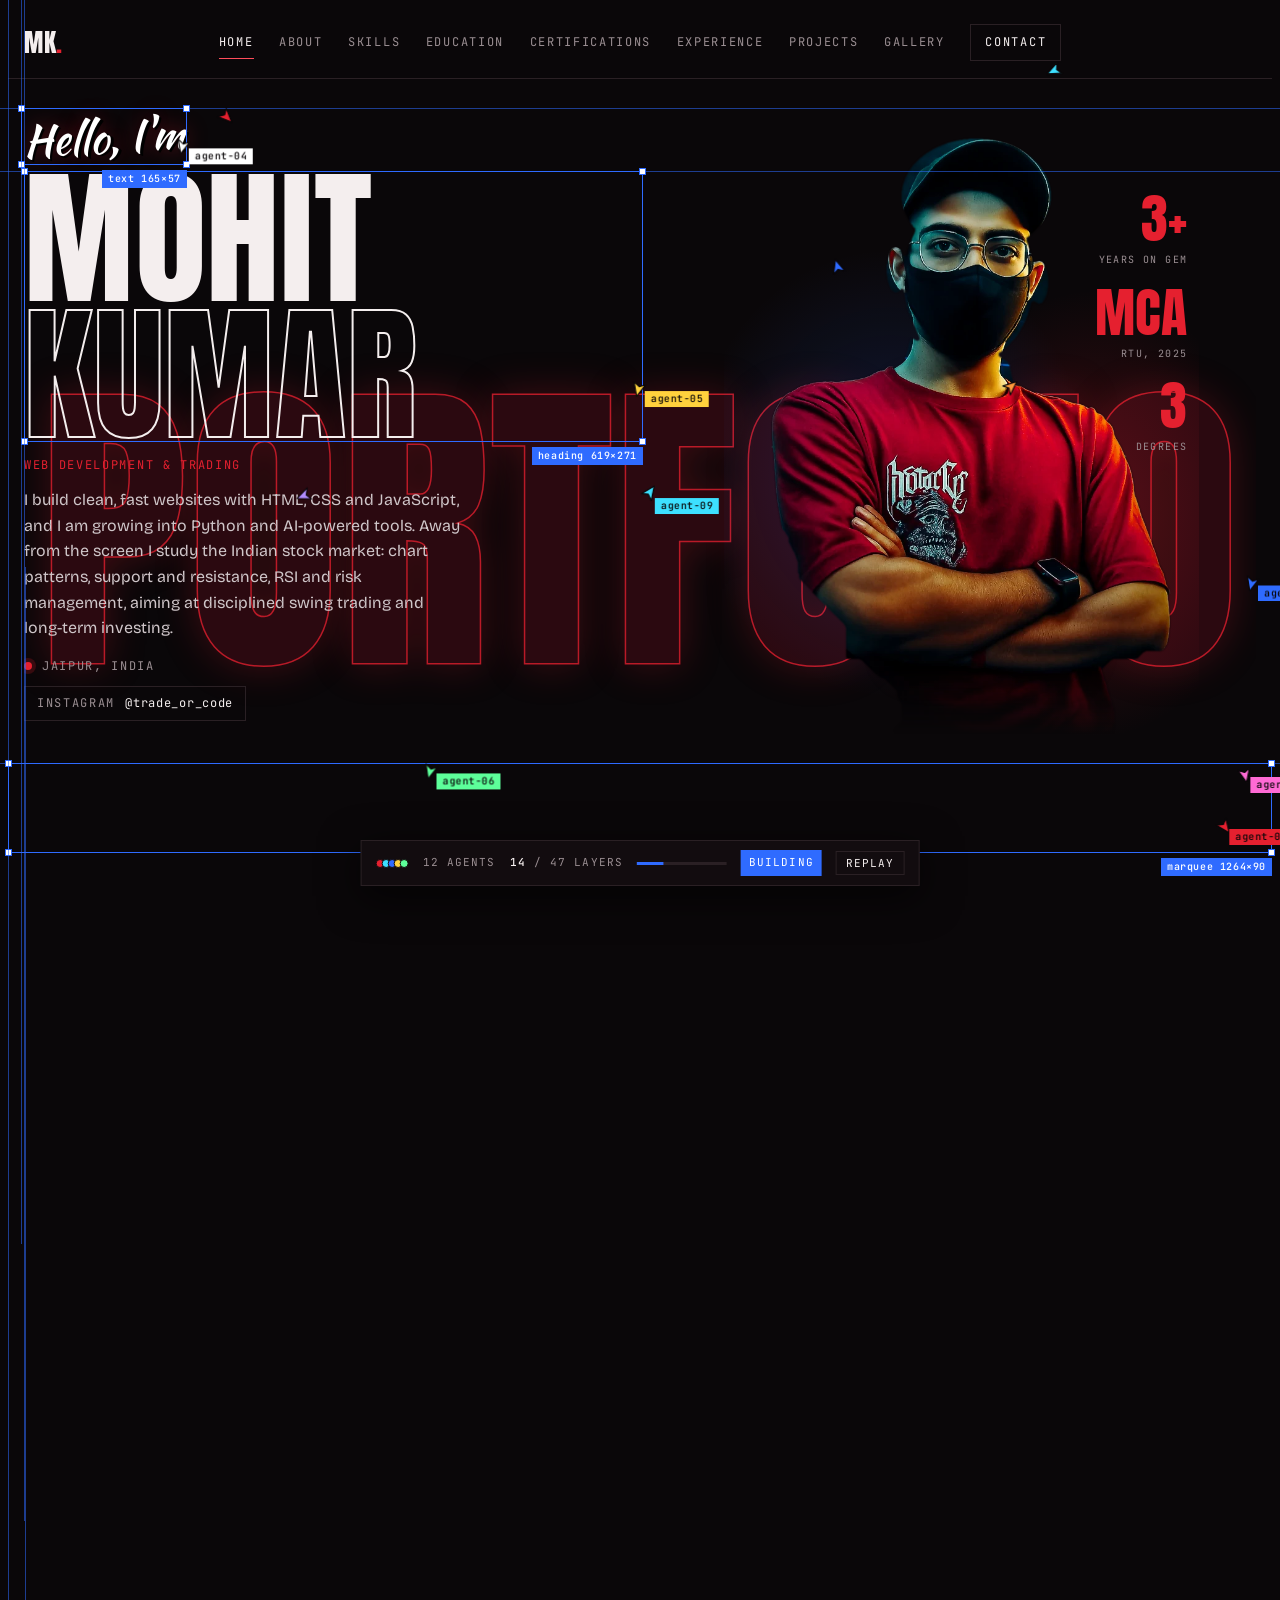
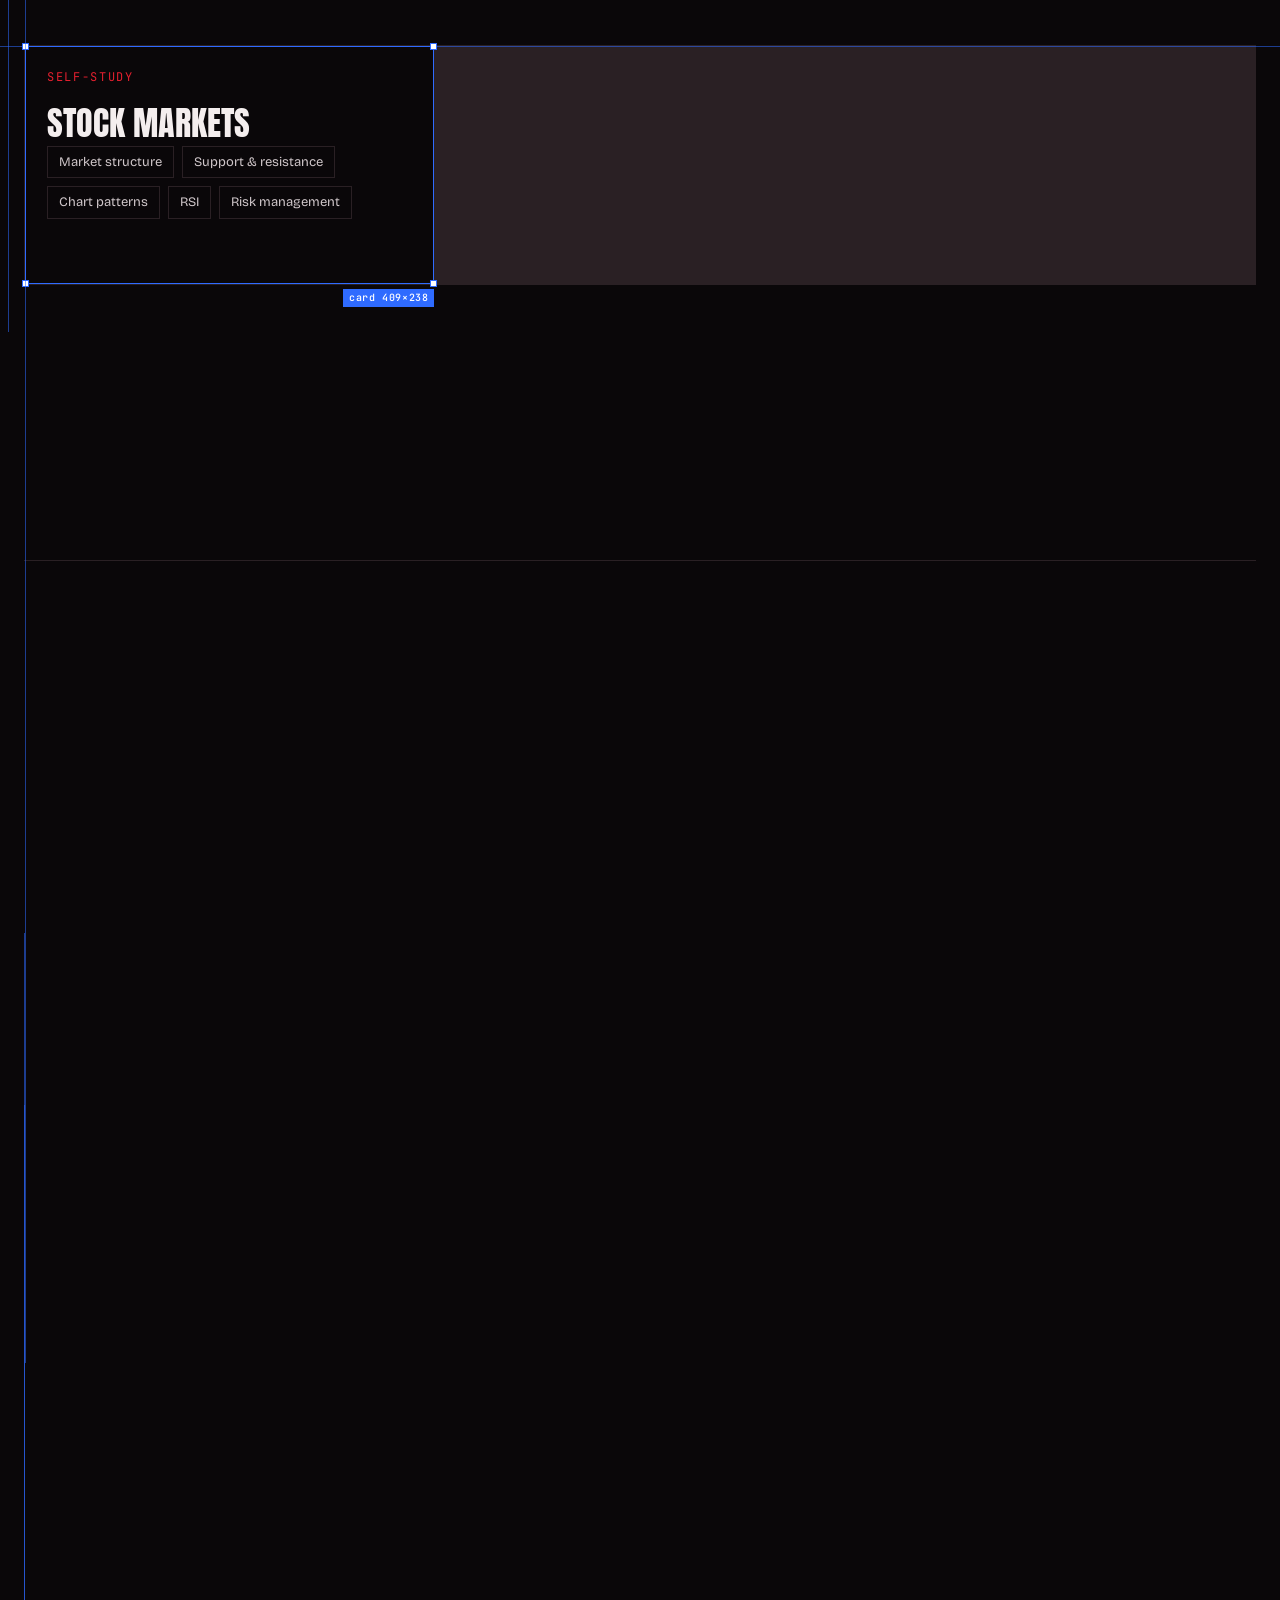
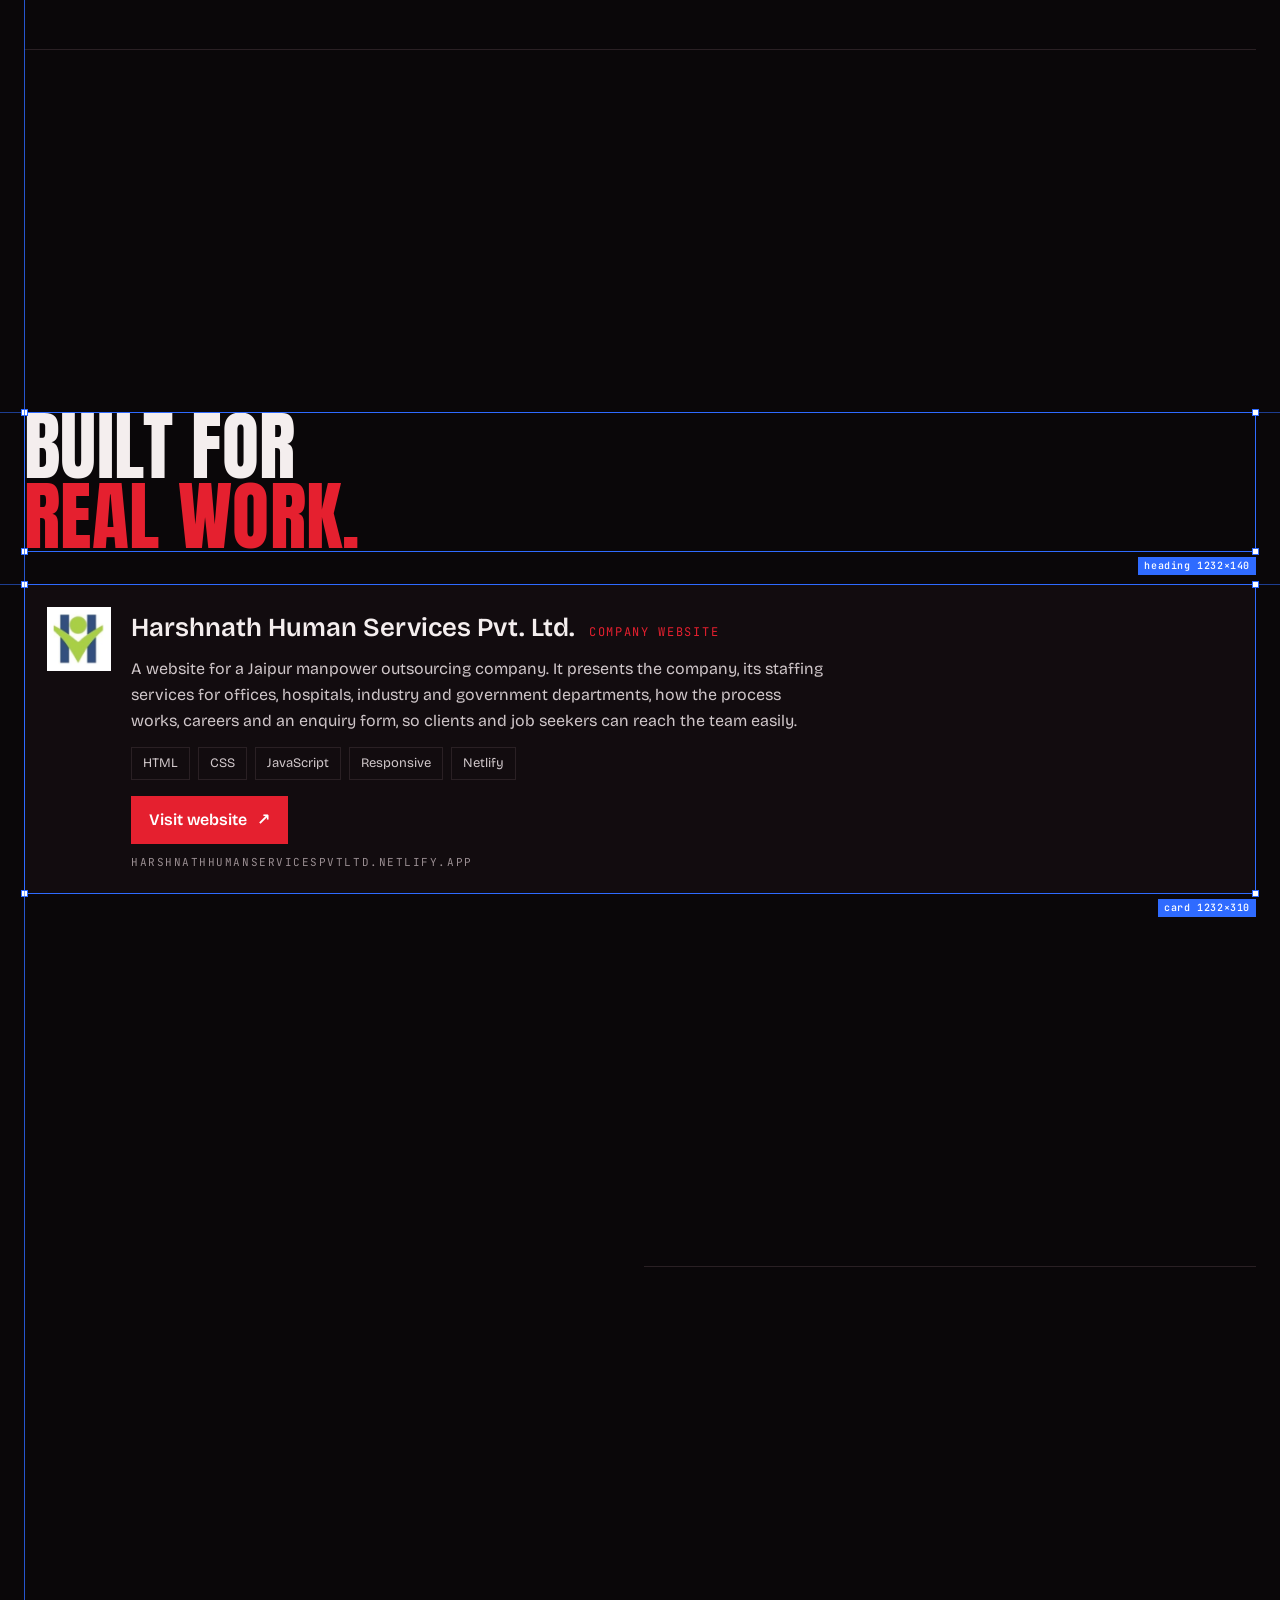
<file: portfolio-site-mohit/index.html>
<!doctype html>
<html lang="en">
<head>
<meta charset="utf-8">
<meta name="viewport" content="width=device-width, initial-scale=1, viewport-fit=cover">
<title>Mohit Kumar Portfolio</title>
<link rel="icon" href="data:image/svg+xml,%3Csvg xmlns='http://www.w3.org/2000/svg' viewBox='0 0 64 64'%3E%3Crect width='64' height='64' fill='%230a0709'/%3E%3Ctext x='32' y='44' font-family='Impact,Arial' font-size='34' text-anchor='middle' fill='%23f4eeee'%3EMK%3C/text%3E%3Ccircle cx='52' cy='46' r='4' fill='%23e5202f'/%3E%3C/svg%3E">
<link rel="preconnect" href="https://fonts.googleapis.com">
<link rel="preconnect" href="https://fonts.gstatic.com" crossorigin>
<link rel="stylesheet" href="https://fonts.googleapis.com/css2?family=Anton&family=Bricolage+Grotesque:opsz,wght@12..96,400;12..96,600&family=JetBrains+Mono:wght@400;500&family=Kaushan+Script&display=swap">
<link rel="stylesheet" href="css/style.css">
</head>
<body>
<header class="top">
  <div class="hwrap">
    <a class="brand" href="#home">MK<i>.</i></a>
    <nav class="mono" id="nav" aria-label="Main">
      <a href="#home" data-s="home">Home</a>
      <a href="#about" data-s="about">About</a>
      <a href="#skills" data-s="skills">Skills</a>
      <a href="#education" data-s="education">Education</a>
      <a href="#certifications" data-s="certifications">Certifications</a>
      <a href="#experience" data-s="experience">Experience</a>
      <a href="#projects" data-s="projects">Projects</a>
      <a href="#gallery" data-s="gallery">Gallery</a>
      <a href="#contact" data-s="contact" class="cta">Contact</a>
    </nav>
  </div>
</header>

<div id="homeView">
<div class="wrap">
  <main id="home">
    <div class="hero">
      <div class="ghost" aria-hidden="true"><span>PORTFOLIO</span></div>
      <div class="hero-copy">
        <div class="hello">Hello, I'm</div>
        <h1 class="display"><span>Mohit</span><span class="outline">Kumar</span></h1>
        <div class="role mono">Web Development &amp; Trading</div>
        <p class="lede">I build clean, fast websites with HTML, CSS and JavaScript, and I am growing into Python and AI-powered tools. Away from the screen I study the Indian stock market: chart patterns, support and resistance, RSI and risk management, aiming at disciplined swing trading and long-term investing.</p>
        <div class="loc mono">Jaipur, India</div>
        <a class="hero-insta mono" id="heroInsta" href="https://www.instagram.com/trade_or_code/" target="_blank" rel="noopener"><span>Instagram</span> @trade_or_code</a>
      </div>

      <div class="hero-side">
        <div class="portrait-wrap">
          <div class="portrait has-photo" id="portrait">
            <span class="beam" aria-hidden="true"></span>
            <img id="photo" alt="Mohit Kumar" width="712" height="1024" src="images/hero-photo.webp">
          </div>
          <div class="stats" aria-label="Quick facts">
            <div class="stat"><b>3+</b><span class="mono">Years on GeM</span></div>
            <div class="stat"><b>MCA</b><span class="mono">RTU, 2025</span></div>
            <div class="stat"><b>3</b><span class="mono">Degrees</span></div>
          </div>
        </div>
      </div>
    </div>
  </main>
</div>

<div class="marquee" aria-hidden="true">
  <div class="mq-label mono">Built with &middot; the tools I trust</div>
  <div class="track">
    <span class="lg"><svg viewBox="0 0 24 24" aria-hidden="true"><path d="M8 7l-5 5 5 5M16 7l5 5-5 5M14 5l-4 14"/></svg><b>HTML</b></span><span class="lg"><svg viewBox="0 0 24 24" aria-hidden="true"><path d="M9 4c-2 0-3 1-3 3v2c0 1.5-1 3-3 3 2 0 3 1.5 3 3v2c0 2 1 3 3 3M15 4c2 0 3 1 3 3v2c0 1.5 1 3 3 3-2 0-3 1.5-3 3v2c0 2-1 3-3 3"/></svg><b>CSS</b></span><span class="lg"><svg viewBox="0 0 24 24" aria-hidden="true"><path d="M13 3L5 14h6l-1 7 8-11h-6z"/></svg><b>JavaScript</b></span><span class="lg"><svg viewBox="0 0 24 24" aria-hidden="true"><rect x="3" y="4" width="18" height="16" rx="2"/><path d="M7 9l3 3-3 3M13 15h4"/></svg><b>Python</b></span><span class="lg"><svg viewBox="0 0 24 24" aria-hidden="true"><path d="M12 3l9 5-9 5-9-5zM3 13l9 5 9-5"/></svg><b>WordPress</b></span><span class="lg"><svg viewBox="0 0 24 24" aria-hidden="true"><path d="M7 18a4 4 0 0 1-.5-8A6 6 0 0 1 18 10a4 4 0 0 1 0 8z"/></svg><b>Cloudflare</b></span><span class="lg lg-img"><img alt="GeM, Government e Marketplace" src="images/logos/gem.png"></span><span class="lg lg-img lg-tv"><img alt="" src="images/logos/tradingview.png"><b>TradingView</b></span>
    <span class="lg"><svg viewBox="0 0 24 24" aria-hidden="true"><path d="M8 7l-5 5 5 5M16 7l5 5-5 5M14 5l-4 14"/></svg><b>HTML</b></span><span class="lg"><svg viewBox="0 0 24 24" aria-hidden="true"><path d="M9 4c-2 0-3 1-3 3v2c0 1.5-1 3-3 3 2 0 3 1.5 3 3v2c0 2 1 3 3 3M15 4c2 0 3 1 3 3v2c0 1.5 1 3 3 3-2 0-3 1.5-3 3v2c0 2-1 3-3 3"/></svg><b>CSS</b></span><span class="lg"><svg viewBox="0 0 24 24" aria-hidden="true"><path d="M13 3L5 14h6l-1 7 8-11h-6z"/></svg><b>JavaScript</b></span><span class="lg"><svg viewBox="0 0 24 24" aria-hidden="true"><rect x="3" y="4" width="18" height="16" rx="2"/><path d="M7 9l3 3-3 3M13 15h4"/></svg><b>Python</b></span><span class="lg"><svg viewBox="0 0 24 24" aria-hidden="true"><path d="M12 3l9 5-9 5-9-5zM3 13l9 5 9-5"/></svg><b>WordPress</b></span><span class="lg"><svg viewBox="0 0 24 24" aria-hidden="true"><path d="M7 18a4 4 0 0 1-.5-8A6 6 0 0 1 18 10a4 4 0 0 1 0 8z"/></svg><b>Cloudflare</b></span><span class="lg lg-img"><img alt="GeM, Government e Marketplace" src="images/logos/gem.png"></span><span class="lg lg-img lg-tv"><img alt="" src="images/logos/tradingview.png"><b>TradingView</b></span>
  </div>
</div>

<div class="wrap">
  <section id="about">
    <div class="eyebrow mono">Behind the screen</div>
    <h2 class="display">More than code.<br><span class="red">Built on process.</span></h2>
    <div class="about">
      <div>
        <p>I'm Mohit Kumar from Jaipur. For about three years I have worked in GeM and government tender management: finding tenders, preparing bids, checking eligibility, building BOQs and submitting everything online on the portal.</p>
        <p>That work taught me to be exact and to document everything. Now I'm learning web development, with HTML and CSS in hand and JavaScript and Python next, using VS Code and AI coding assistants to build real projects.</p>
        <p>Outside work I study the Indian stock market: market structure, support and resistance, chart patterns and RSI, with the aim of disciplined swing trading and long-term investing.</p>
      </div>
      <dl class="facts" style="margin:0">
        <div><dt class="mono">Based in</dt><dd>Jaipur, India</dd></div>
        <div><dt class="mono">Current role</dt><dd>Harshnath Human Services Pvt. Ltd.</dd></div>
        <div><dt class="mono">Experience</dt><dd>GeM &amp; tenders, 3 years</dd></div>
        <div><dt class="mono">Learning</dt><dd>JavaScript, Python</dd></div>
        <div><dt class="mono">Goal</dt><dd>Real projects, AI-powered tech</dd></div>
      </dl>
    </div>
  </section>

  <section id="skills">
    <div class="eyebrow mono">Expertise &amp; skills</div>
    <h2 class="display">Three ways<br>I <span class="red">work.</span></h2>
    <div class="skills">
      <article class="skill">
        <span class="tag mono">Self-study</span>
        <h3>Stock markets</h3>
        <ul class="chips">
          <li>Market structure</li><li>Support &amp; resistance</li><li>Chart patterns</li><li>RSI</li><li>Risk management</li>
        </ul>
      </article>
      <article class="skill">
        <span class="tag mono">Learning &amp; building</span>
        <h3>Web development</h3>
        <ul class="chips">
          <li>HTML</li><li>CSS</li><li>JavaScript</li><li>Python</li><li>VS Code</li><li>AI coding assistants</li>
        </ul>
      </article>
      <article class="skill">
        <span class="tag mono">Three years in</span>
        <h3>GeM &amp; tenders</h3>
        <ul class="chips">
          <li>Tender search</li><li>Bid preparation</li><li>BOQ</li><li>Documentation</li><li>Eligibility checks</li><li>GeM portal</li><li>Online submission</li>
        </ul>
      </article>
    </div>

  </section>

  <section id="education">
    <div class="eyebrow mono">Education</div>
    <h2 class="display">Studied.<br><span class="red">Always learning.</span></h2>
    <div class="rows">
      <div class="row">
        <div class="when mono">2025</div>
        <div><h3>MCA</h3><p>Master of Computer Applications</p></div>
        <div class="where mono">Rajasthan Technical University</div>
      </div>
      <div class="row">
        <div class="when mono">2023</div>
        <div><h3>PGDCA</h3><p>Post Graduate Diploma in Computer Applications</p></div>
        <div class="where mono">University of Rajasthan</div>
      </div>
      <div class="row">
        <div class="when mono">2022</div>
        <div><h3>B.A.</h3><p>Bachelor of Arts</p></div>
        <div class="where mono">Pandit Deendayal Upadhyaya Shekhawati University</div>
      </div>
    </div>
  </section>

  <section id="certifications">
    <div class="eyebrow mono">Certifications</div>
    <h2 class="display">Proof of<br><span class="red">practice.</span></h2>
    <div class="certs">
      <article class="cert">
        <span class="mono red">Securities markets</span>
        <h3>NISM Certification</h3>
        <p>National Institute of Securities Markets</p>
      </article>
      <article class="cert">
        <span class="mono red">Mutual funds</span>
        <h3>NISM Mutual Fund Distributor</h3>
        <p>NISM Series V-A: Mutual Fund Distributors Certification</p>
      </article>
      <article class="cert">
        <span class="mono red">Information technology</span>
        <h3>RSCIT</h3>
        <p>Rajasthan State Certificate in Information Technology</p>
      </article>
    </div>
  </section>

  <section id="experience">
    <div class="eyebrow mono">Experience</div>
    <h2 class="display">Shipped.<br><span class="red">Delivered.</span></h2>
    <div class="rows">
      <div class="row">
        <div class="when mono">2024 – Present</div>
        <div><h3>Manpower &amp; operations</h3><p>Workforce and candidate coordination, records and documentation, manpower handling.</p></div>
        <div class="where mono">Harshnath Human Services Pvt. Ltd., Jaipur</div>
      </div>
      <div class="row">
        <div class="when mono">About 3 years</div>
        <div><h3>GeM &amp; government tender management</h3><p>Tender search, bid preparation, BOQ, documentation, eligibility verification, GeM portal operations and online bid submission.</p></div>
        <div class="where mono">Jaipur</div>
      </div>
    </div>
  </section>

  <section id="projects">
    <div class="eyebrow mono">Projects</div>
    <h2 class="display">Built for<br><span class="red">real work.</span></h2>
    <article class="proj">
      <div class="proj-logo"><img alt="Harshnath Human Services logo" width="56" height="56" src="images/logos/harshnath.png"></div>
      <div class="proj-body">
        <div class="proj-top"><h3>Harshnath Human Services Pvt. Ltd.</h3><span class="mono red">Company website</span></div>
        <p>A website for a Jaipur manpower outsourcing company. It presents the company, its staffing services for offices, hospitals, industry and government departments, how the process works, careers and an enquiry form, so clients and job seekers can reach the team easily.</p>
        <ul class="chips"><li>HTML</li><li>CSS</li><li>JavaScript</li><li>Responsive</li><li>Netlify</li></ul>
        <a class="btn proj-link" href="https://harshnathhumanservicespvtltd.netlify.app" target="_blank" rel="noopener">Visit website <span aria-hidden="true">&#8599;</span></a>
        <div class="proj-url mono">harshnathhumanservicespvtltd.netlify.app</div>
      </div>
    </article>
    <article class="proj">
      <div class="proj-logo proj-mk"><span>MK<i>.</i></span></div>
      <div class="proj-body">
        <div class="proj-top"><h3>This portfolio website</h3><span class="mono red">Personal project</span></div>
        <p>My own portfolio, built from scratch. It has a build-in animation with moving cursors, a gallery with a full-screen photo viewer, and a private admin area where I can update my photos, certifications and profile text myself, without touching the code.</p>
        <ul class="chips"><li>HTML</li><li>CSS</li><li>JavaScript</li><li>Admin panel</li><li>Responsive</li></ul>
        <div class="proj-url mono">Live link coming soon</div>
      </div>
    </article>
  </section>

  <section id="contact">
    <div class="eyebrow mono">Your next project</div>
    <div class="contact">
      <div>
        <h2 class="display" style="margin-bottom:24px">Let's build<br><span class="red">together.</span></h2>
        <p class="lede">Have a website, a tender workflow or an idea to sort out? Send a message and I will get back to you.</p>
      </div>
      <div class="list">
        <div class="item">
          <span class="k mono">Email</span>
          <span class="v" id="v-email"><a href="mailto:mrmohit8556@gmail.com">mrmohit8556@gmail.com</a></span>
          <span></span>
        </div>
        <div class="item">
          <span class="k mono">Phone</span>
          <span class="v" id="v-phone"><a href="tel:+918005568618">+91 80055 68618</a></span>
          <span></span>
        </div>
        <div class="item">
          <span class="k mono">Instagram</span>
          <span class="v" id="v-insta"><a href="https://www.instagram.com/trade_or_code/" target="_blank" rel="noopener">@trade_or_code</a></span>
          <span></span>
        </div>
        <div class="item">
          <span class="k mono">Based in</span>
          <span class="v">Jaipur, India</span>
          <span></span>
        </div>
      </div>
    </div>
  </section>
</div>
</div>

<div id="galleryView" hidden>
  <div class="wrap">
    <section class="gal" id="gallery">
      <div class="eyebrow mono">Gallery</div>
      <h2 class="display">Moments,<br><span class="red">framed.</span></h2>
      <p class="lede gal-lede">Moments from my days and my work.</p>
      <div class="grid" id="galGrid"></div>
    </section>
  </div>
</div>

<div class="wrap">
  <footer class="mono">
    <span>Mohit Kumar<span class="red">.</span></span>
    <button class="rp2 mono" id="replay2" type="button">Replay build</button>
    <span>Designed &amp; built in Jaipur</span>
  </footer>
</div>

<div id="hud" class="hud" role="status" aria-live="polite">
  <span class="dots" aria-hidden="true"><i></i><i></i><i></i><i></i><i></i></span>
  <span class="mono hud-a">12 agents</span>
  <span class="mono"><b id="hudN">0</b> / <span id="hudT">0</span> layers</span>
  <span class="bar" aria-hidden="true"><span id="hudBar"></span></span>
  <span class="chip mono" id="hudS" data-s="building">Building</span>
  <button class="rp" id="replay" type="button">Replay</button>
</div>

<script src="js/main.js"></script>
</body>
</html>
</file>
<file: portfolio-site-mohit/css/style.css>
/* Mohit Kumar portfolio - styles. Colours and fonts are the variables at the top (:root). */
/* Layout concept: dark poster-style single page. Giant ghost word behind a duotone portrait, huge condensed headings, ruled index rows, a trail of arrow cursors. One loud accent (red); everything else stays quiet. */
:root {
  --bg: #0a0709;
  --bg-2: #120c0f;
  --fg: #f4eeee;
  --muted: #9a8e92;
  --line: #2a2024;
  --red: #e5202f;
  --red-ghost: #2b0910;
  --blue: #2f6bff;
  --cyan: #3de0ff;
  --font-display: "Anton", "Impact", "Arial Narrow", sans-serif;
  --font-body: "Bricolage Grotesque", "Segoe UI", system-ui, sans-serif;
  --font-mono: "JetBrains Mono", ui-monospace, "SF Mono", Menlo, monospace;
  color-scheme: dark;
}
* { box-sizing: border-box; }
html { scroll-behavior: smooth; }
body {
  background: var(--bg);
  color: var(--fg);
  font-family: var(--font-body);
  font-size: 16px;
  line-height: 1.6;
  padding-block: 0;
  padding-left: max(16px, env(safe-area-inset-left, 0px));
  padding-right: max(16px, env(safe-area-inset-right, 0px));
  overflow-x: hidden;
}
a { color: inherit; text-decoration: none; }
:focus-visible { outline: 2px solid var(--cyan); outline-offset: 3px; }
.wrap { max-width: 1240px; margin: 0 auto; }
.mono { font-family: var(--font-mono); font-size: 12px; letter-spacing: .14em; text-transform: uppercase; }
.red { color: var(--red); }
.display { font-family: var(--font-display); text-transform: uppercase; line-height: .92; letter-spacing: .005em; font-weight: 400; text-wrap: balance; }

/* header */
.top { position: sticky; top: env(safe-area-inset-top, 0px); z-index: 30; background: var(--bg); border-bottom: 1px solid var(--line); margin-left: calc(-1 * max(16px, env(safe-area-inset-left, 0px))); margin-right: calc(-1 * max(16px, env(safe-area-inset-right, 0px))); padding: 14px max(16px, env(safe-area-inset-right, 0px)) 14px max(16px, env(safe-area-inset-left, 0px)); }
body::before { content: ""; position: fixed; inset: 0 0 auto; height: env(safe-area-inset-top, 0px); background: var(--bg); z-index: 35; }
.hwrap { max-width: 1240px; margin: 0 auto; display: flex; align-items: center; justify-content: space-between; gap: 20px; }
.brand { font-family: var(--font-display); font-size: 26px; letter-spacing: .02em; flex: none; }
.brand i { color: var(--red); font-style: normal; }
nav { display: flex; gap: clamp(14px, 2vw, 28px); align-items: center; min-width: 0; overflow-x: auto; scrollbar-width: none; white-space: nowrap; }
nav::-webkit-scrollbar { display: none; }
nav a { color: var(--muted); transition: color .2s; padding-block: 6px; border-bottom: 1px solid transparent; }
nav a:hover { color: var(--fg); }
nav a.active { color: var(--fg); border-bottom-color: var(--red); }
.cta { border: 1px solid var(--line); padding: 8px 14px; color: var(--fg); transition: background .2s, border-color .2s; }
nav a.cta { border: 1px solid var(--line); }
.cta:hover { background: var(--red); border-color: var(--red); }
nav a.cta.active { background: var(--red); border-color: var(--red); }
section { scroll-margin-top: 70px; }
.sr { position: absolute; width: 1px; height: 1px; opacity: 0; overflow: hidden; }
.sr:focus-visible + * { outline: 2px solid var(--cyan); }
.empty { border: 1px dashed #3a2c31; padding: clamp(36px, 6vw, 72px) 24px; text-align: center; color: var(--muted); }
.empty .display { font-size: clamp(34px, 5vw, 56px); color: var(--fg); margin-bottom: 10px; }
.empty p { margin: 0; }
.gal-bar { display: flex; gap: 16px; flex-wrap: wrap; align-items: center; margin-bottom: 32px; }
.gal .lede { margin-top: 0; }
.grid { columns: 3 260px; column-gap: 12px; }
.shot { position: relative; break-inside: avoid; margin: 0 0 12px; border: 1px solid var(--line); background: var(--bg-2); overflow: hidden; }
.shot img { display: block; width: 100%; height: auto; filter: grayscale(1) contrast(1.05); transition: filter .4s, transform .6s; }
.shot:hover img { filter: none; transform: scale(1.03); }
.shot .rm { position: absolute; top: 8px; right: 8px; background: var(--bg); color: var(--fg); border: 1px solid var(--line); padding: 5px 9px; cursor: pointer; opacity: 0; transition: opacity .2s; }
.shot:hover .rm, .shot .rm:focus-visible { opacity: 1; }
.shot .rm:hover { border-color: var(--red); }

/* hero */
.hero { position: relative; overflow: hidden; display: grid; grid-template-columns: 1.05fr 1fr; gap: 24px; align-items: center; padding-block: clamp(20px, 5vw, 56px) clamp(40px, 6vw, 80px); min-height: 640px; }
.ghost { position: absolute; left: 50%; top: 50%; transform: translate(-50%, -52%); font-family: var(--font-display); font-size: clamp(160px, 31vw, 440px); line-height: .8; color: var(--red-ghost); white-space: nowrap; pointer-events: none; user-select: none; z-index: 0; letter-spacing: -.01em; }
.hero-copy, .hero-side { position: relative; z-index: 1; min-width: 0; }
.hello { font-family: "Bricolage Grotesque", sans-serif; font-style: italic; color: var(--muted); margin-bottom: 8px; }
h1 { font-size: clamp(64px, 11.5vw, 168px); margin: 0; }
h1 span { display: block; }
h1 .outline { color: transparent; -webkit-text-stroke: 2px var(--fg); }
.role { color: var(--red); margin-top: 20px; }
.lede { max-width: 46ch; color: #cfc6c9; margin: 18px 0 28px; }
.btns { display: flex; flex-wrap: wrap; gap: 12px; align-items: center; }
.btn { display: inline-flex; align-items: center; gap: 10px; padding: 14px 20px; background: var(--red); color: #fff; font-weight: 600; transition: transform .2s, box-shadow .2s; }
.btn:hover { transform: translate(-3px, -3px); box-shadow: 5px 5px 0 var(--blue); }
.btn.ghost-btn { background: transparent; border: 1px solid var(--line); color: var(--fg); }
.btn.ghost-btn:hover { box-shadow: 5px 5px 0 var(--red); }
.loc { margin-top: 30px; color: var(--muted); display: flex; gap: 10px; align-items: center; }
.loc::before { content: ""; width: 8px; height: 8px; background: var(--red); border-radius: 50%; box-shadow: 0 0 0 4px #e5202f33; }

.portrait-wrap { position: relative; width: min(100%, 420px); margin-inline: auto; }
.portrait { position: relative; aspect-ratio: 4 / 5; background: linear-gradient(160deg, #101a3a 0%, #150b10 55%, #3a0a12 100%); overflow: hidden; border: 1px solid var(--line); isolation: isolate; }
.portrait .mk { position: absolute; inset: 0; display: grid; place-items: center; font-family: var(--font-display); font-size: clamp(140px, 22vw, 240px); color: transparent; -webkit-text-stroke: 2px #ffffff55; letter-spacing: -.02em; }
.portrait img { position: absolute; inset: 0; width: 100%; height: 100%; object-fit: cover; filter: grayscale(1) contrast(1.15) brightness(1.05); z-index: 1; }
.portrait::after { content: ""; position: absolute; inset: 0; background: linear-gradient(100deg, var(--cyan) 0%, var(--blue) 35%, var(--red) 80%); mix-blend-mode: color; opacity: .9; z-index: 2; pointer-events: none; }
.portrait.has-photo .mk { display: none; }
.beam { position: absolute; right: 18%; top: -4%; bottom: -4%; width: 6px; background: var(--red); box-shadow: 0 0 22px 4px #e5202fcc; z-index: 3; }
.photo-btn { position: absolute; left: 12px; bottom: 12px; z-index: 4; background: #0a0709cc; border: 1px solid var(--line); padding: 7px 11px; cursor: pointer; backdrop-filter: blur(6px); }
.photo-btn:hover { border-color: var(--red); }
.photo-btn input { position: absolute; width: 1px; height: 1px; opacity: 0; }
.photo-btn:focus-within { outline: 2px solid var(--cyan); outline-offset: 3px; }
.stats { position: absolute; right: -6px; top: 14%; z-index: 4; display: grid; gap: 14px; text-align: right; }
.stat b { display: block; font-family: var(--font-display); font-weight: 400; font-size: clamp(34px, 5vw, 54px); line-height: 1; color: var(--red); }
.stat span { color: var(--muted); font-size: 10px; }

/* marquee */
.marquee { border-block: 1px solid var(--line); overflow: hidden; margin-inline: calc(-1 * max(16px, env(safe-area-inset-left, 0px))); background: var(--bg-2); }
.track { display: flex; gap: 48px; width: max-content; padding-block: 18px; animation: slide 38s linear infinite; font-family: var(--font-display); font-size: clamp(22px, 3vw, 34px); text-transform: uppercase; color: #6e6166; }
.track span { display: inline-flex; align-items: center; gap: 48px; }
.track span::after { content: "✦"; color: var(--red); font-size: .6em; }
@keyframes slide { to { transform: translateX(-50%); } }

/* sections */
section { padding-block: clamp(64px, 9vw, 128px); }
.eyebrow { color: var(--muted); margin-bottom: 18px; display: flex; gap: 12px; align-items: center; }
.eyebrow::before { content: ""; width: 28px; height: 1px; background: var(--red); }
h2 { font-size: clamp(48px, 8vw, 112px); margin: 0 0 clamp(32px, 5vw, 64px); }

.about { display: grid; grid-template-columns: 1.1fr 1fr; gap: clamp(28px, 5vw, 80px); }
.about > * { min-width: 0; }
.about p { color: #cfc6c9; max-width: 58ch; margin: 0 0 16px; }
.facts { display: grid; gap: 0; border-top: 1px solid var(--line); align-self: start; }
.facts div { display: flex; justify-content: space-between; gap: 16px; padding: 16px 0; border-bottom: 1px solid var(--line); }
.facts dt { color: var(--muted); }
.facts dd { margin: 0; text-align: right; }

.skills { display: grid; grid-template-columns: repeat(3, 1fr); gap: 1px; background: var(--line); border: 1px solid var(--line); }
.skill { background: var(--bg); padding: 28px 26px 30px; min-width: 0; transition: background .25s; }
.skill:hover { background: var(--bg-2); }
.skill h3 { font-family: var(--font-display); font-weight: 400; text-transform: uppercase; font-size: 34px; line-height: 1; margin: 0 0 6px; }
.skill .tag { color: var(--red); margin-bottom: 18px; display: block; }
.chips { display: flex; flex-wrap: wrap; gap: 8px; margin: 0; padding: 0; list-style: none; }
.chips li { border: 1px solid var(--line); padding: 5px 11px; font-size: 13px; color: #cfc6c9; transition: border-color .2s, color .2s, transform .2s; }
.chips li:hover { border-color: var(--red); color: #fff; transform: translateY(-2px); }

.rows { border-top: 1px solid var(--line); }
.row { display: grid; grid-template-columns: 170px 1fr auto; gap: 24px; padding: 28px 0; border-bottom: 1px solid var(--line); align-items: baseline; transition: padding-left .25s, background .25s; }
.row:hover { padding-left: 14px; background: linear-gradient(90deg, #e5202f14, transparent 60%); }
.row > * { min-width: 0; }
.row .when { color: var(--muted); }
.row h3 { margin: 0 0 6px; font-size: 22px; font-weight: 600; }
.row p { margin: 0; color: var(--muted); max-width: 62ch; }
.row .where { color: var(--red); text-align: right; }
.sub { margin: clamp(40px, 6vw, 72px) 0 18px; color: var(--muted); }

.build { display: grid; grid-template-columns: 1fr 1fr; gap: 24px; margin-top: clamp(40px, 6vw, 72px); }
.build > * { min-width: 0; }
.panel { background: var(--red); padding: clamp(24px, 4vw, 44px); display: flex; flex-direction: column; justify-content: space-between; gap: 28px; min-height: 280px; }
.panel .display { font-size: clamp(34px, 4.6vw, 60px); color: #fff; }
.panel .mono { color: #ffd9dc; }
.stack { border: 1px solid var(--line); padding: clamp(24px, 4vw, 44px); background: var(--bg-2); }
.stack h3 { margin: 0 0 10px; font-size: 22px; }
.stack p { color: var(--muted); margin: 0 0 18px; }

/* contact */
.contact { display: grid; grid-template-columns: 1fr 1.1fr; gap: clamp(28px, 5vw, 80px); align-items: start; }
.contact > * { min-width: 0; }
.contact .lede { margin-bottom: 0; }
.list { border-top: 1px solid var(--line); }
.item { display: grid; grid-template-columns: 90px 1fr auto; gap: 16px; align-items: center; padding: 18px 0; border-bottom: 1px solid var(--line); }
.item .k { color: var(--muted); }
.item .v { font-size: 18px; overflow-wrap: anywhere; user-select: all; }
.copy { background: none; border: 1px solid var(--line); color: var(--fg); font: inherit; padding: 6px 12px; cursor: pointer; transition: border-color .2s, background .2s; }
.copy:hover { border-color: var(--red); background: #e5202f1f; }

footer { border-top: 1px solid var(--line); padding-block: 28px 88px; display: flex; justify-content: space-between; gap: 16px; flex-wrap: wrap; color: var(--muted); }

/* build sequence: wireframes, reveal, agent cursors, toolbar */
.pre { opacity: 0; }
.rev { animation: rev .85s cubic-bezier(.2,.7,.2,1) backwards; }
@keyframes rev {
  from { opacity: 0; clip-path: inset(0 100% 0 0); filter: blur(6px); }
  60% { filter: blur(0); }
  to { opacity: 1; clip-path: inset(0 0 0 0); filter: none; }
}
#wires { position: absolute; left: 0; top: 0; width: 100%; overflow: hidden; pointer-events: none; z-index: 40; }
.wire { position: absolute; border: 1px solid var(--blue); opacity: 0; animation: wireIn .25s ease forwards; }
.wire::before, .wire::after { content: ""; position: absolute; background: var(--blue); opacity: .55; }
.wire::before { left: -200vw; right: -200vw; top: -1px; height: 1px; transform-origin: left center; animation: gx .55s ease both; }
.wire::after { top: -120vh; bottom: -120vh; left: -1px; width: 1px; transform-origin: center top; animation: gy .55s ease both; }
.wire i { position: absolute; width: 7px; height: 7px; background: #fff; border: 1px solid var(--blue); }
.wire i:nth-child(1) { left: -4px; top: -4px; }
.wire i:nth-child(2) { right: -4px; top: -4px; }
.wire i:nth-child(3) { left: -4px; bottom: -4px; }
.wire i:nth-child(4) { right: -4px; bottom: -4px; }
.wire b { position: absolute; right: -1px; top: calc(100% + 6px); background: var(--blue); color: #fff; font: 500 10px/1 var(--font-mono); letter-spacing: .06em; padding: 4px 6px; white-space: nowrap; }
.wire.img { background: #8e9bb04d; }
.wire.out { animation: wireOut .45s ease forwards; }
@keyframes wireIn { to { opacity: 1; } }
@keyframes wireOut { from { opacity: 1; } to { opacity: 0; } }
@keyframes gx { from { transform: scaleX(0); } to { transform: scaleX(1); } }
@keyframes gy { from { transform: scaleY(0); } to { transform: scaleY(1); } }
.plus { position: fixed; z-index: 45; color: #ffffff99; font: 13px var(--font-mono); pointer-events: none; opacity: 0; animation: plusIn 1.2s ease forwards; }
@keyframes plusIn { 30% { opacity: 1; } 100% { opacity: 0; } }

.arrow { position: fixed; left: 0; top: 0; width: 16px; height: 16px; z-index: 50; pointer-events: none; opacity: 0; transition: opacity .5s; will-change: transform; }
body.agents-on .arrow { opacity: 1; }
.arrow svg { display: block; width: 100%; height: 100%; overflow: visible; }
.arrow .nm { position: absolute; left: 14px; top: 12px; font: 500 10px/1 var(--font-mono); letter-spacing: .05em; color: var(--bg); padding: 3px 6px; white-space: nowrap; opacity: 0; transform: translateY(-3px); transition: opacity .2s, transform .2s; }
.arrow.w .nm { opacity: 1; transform: none; }

.hud { position: fixed; left: 50%; transform: translateX(-50%); bottom: calc(14px + env(safe-area-inset-bottom, 0px)); z-index: 60; display: flex; align-items: center; gap: 14px; padding: 9px 14px; background: var(--bg-2); border: 1px solid var(--line); box-shadow: 0 10px 40px #000a; white-space: nowrap; max-width: calc(100vw - 32px); }
.hud .dots { display: inline-flex; }
.hud .dots i { width: 9px; height: 9px; border-radius: 50%; margin-left: -3px; border: 1.5px solid var(--bg-2); }
.hud .dots i:first-child { margin-left: 0; }
.hud .dots i:nth-child(1) { background: var(--red); }
.hud .dots i:nth-child(2) { background: var(--cyan); }
.hud .dots i:nth-child(3) { background: var(--blue); }
.hud .dots i:nth-child(4) { background: #ffd23d; }
.hud .dots i:nth-child(5) { background: #5dff9a; }
.hud .mono { font-size: 11px; letter-spacing: .1em; color: var(--muted); }
.hud .mono b { color: var(--fg); font-weight: 500; font-variant-numeric: tabular-nums; }
.hud .bar { width: 90px; height: 3px; background: var(--line); position: relative; overflow: hidden; }
.hud .bar span { position: absolute; inset: 0; background: var(--blue); transform-origin: left; transform: scaleX(0); transition: transform .3s; }
.hud .chip { background: var(--blue); color: #fff; padding: 4px 8px; }
.hud .chip[data-s="done"] { background: var(--cyan); color: var(--bg); }
.hud .rp { background: none; border: 1px solid var(--line); color: var(--fg); padding: 4px 9px; cursor: pointer; font-family: var(--font-mono); font-size: 11px; letter-spacing: .1em; text-transform: uppercase; }
.hud .rp:hover { border-color: var(--red); }
@media (prefers-reduced-motion: reduce) { .track { animation: none; } html { scroll-behavior: auto; } }

@media (max-width: 900px) {
  .hero { grid-template-columns: 1fr; min-height: 0; }
  .ghost { top: 38%; }
  .stats { right: 6px; }
  .about, .contact, .build { grid-template-columns: 1fr; }
  .skills { grid-template-columns: 1fr; }
  .row { grid-template-columns: 1fr; gap: 6px; }
  .row .where { text-align: left; }
}
@media (max-width: 560px) {
  .hud .bar, .hud .hud-a { display: none; }
  .item { grid-template-columns: 1fr auto; }
  .item .k { grid-column: 1 / -1; }
  .stats { position: static; display: flex; justify-content: space-between; text-align: left; margin-top: 14px; }
}

/* cutout portrait, certifications */
.portrait-wrap { width: min(100%, 440px); }
.portrait { background: none; border: 0; overflow: visible; aspect-ratio: 712 / 1024; }
.portrait::after { display: none; }
.portrait::before { content: ""; position: absolute; inset: 8% -4% 0; z-index: 0; background: radial-gradient(60% 55% at 35% 55%, #2f6bff30, transparent 70%), radial-gradient(50% 55% at 78% 62%, #e5202f3d, transparent 70%); }
.portrait img { filter: none; object-fit: contain; object-position: bottom; z-index: 2; }
.beam { z-index: 1; }
.certs { display: grid; grid-template-columns: repeat(2, 1fr); gap: 1px; background: var(--line); border: 1px solid var(--line); }
.cert { background: var(--bg); padding: 32px 28px 34px; min-width: 0; transition: background .25s; }
.cert:hover { background: var(--bg-2); }
.cert h3 { font-family: var(--font-display); font-weight: 400; text-transform: uppercase; font-size: clamp(30px, 4vw, 44px); line-height: 1; margin: 12px 0 10px; }
.cert p { margin: 0; color: var(--muted); }
.muted-v { color: var(--muted); }
@media (max-width: 900px) { .certs { grid-template-columns: 1fr; } }

/* outline marquee, tools row, script greeting */
.hello { font-family: "Kaushan Script", "Segoe Script", cursive; font-style: normal; font-size: clamp(30px, 3.6vw, 44px); line-height: 1.1; color: #fff; margin-bottom: 6px; display: inline-block; transform: rotate(-3deg); transform-origin: left bottom; text-shadow: 2px 2px 0 #000, 0 0 22px #e5202f66; }
.ghost { -webkit-text-stroke: 1.5px #e5202fa6; text-shadow: 0 0 36px #e5202f33; }
.marquee { background: var(--bg); }
.track { gap: 40px; padding-block: 22px; font-size: clamp(56px, 9vw, 118px); line-height: 1; color: var(--red-ghost); -webkit-text-stroke: 1.5px var(--red); text-shadow: 0 0 26px #e5202f55; animation-duration: 46s; }
.track span { gap: 40px; }
.track span::after { -webkit-text-stroke: 0; text-shadow: none; font-size: .32em; }
.tools { display: grid; grid-template-columns: 230px 1fr; gap: clamp(24px, 4vw, 56px); align-items: center; padding-block: clamp(48px, 7vw, 88px) 0; }
.tools > * { min-width: 0; }
.tools-head .mono { color: var(--muted); display: block; margin-bottom: 10px; }
.tools-head .display { font-size: clamp(34px, 4vw, 48px); }
.tool-row { list-style: none; margin: 0; padding: 0; display: grid; grid-template-columns: repeat(4, 1fr); gap: 1px; background: var(--line); border: 1px solid var(--line); }
.tool-row li { background: var(--bg); padding: 22px 18px 24px; min-width: 0; transition: background .25s; }
.tool-row li:hover { background: var(--bg-2); }
.tool-row .mono { font-size: 10px; color: var(--muted); display: block; margin-bottom: 8px; }
.tool-row b { display: block; font-family: var(--font-display); font-weight: 400; font-size: clamp(20px, 2.1vw, 28px); line-height: 1; text-transform: uppercase; letter-spacing: .02em; overflow-wrap: normal; transition: color .2s; }
.tool-row li:hover b { color: var(--red); }
@media (max-width: 900px) { .tools { grid-template-columns: 1fr; } .tool-row { grid-template-columns: repeat(2, 1fr); } }

/* logo marquee */
.mq-label { text-align: center; color: var(--muted); padding-top: 18px; }
.track { font-size: inherit; color: inherit; -webkit-text-stroke: 0; text-shadow: none; gap: 0; padding-block: 22px 26px; animation-duration: 42s; }
.track .lg { display: inline-flex; align-items: center; gap: 14px; padding-inline: 38px; color: #8b7f84; transition: color .2s; }
.track .lg::after { content: none; }
.track .lg svg { width: 40px; height: 40px; fill: none; stroke: var(--red); stroke-width: 1.5; stroke-linecap: round; stroke-linejoin: round; flex: none; }
.track .lg b { font-family: var(--font-display); font-weight: 400; font-size: clamp(24px, 2.6vw, 32px); text-transform: uppercase; letter-spacing: .03em; line-height: 1; }
.track .lg:hover { color: var(--fg); }

/* v8: centered colourful navbar, readable PORTFOLIO, compact spacing, small logo strip */
.hwrap { display: grid; grid-template-columns: 1fr auto 1fr; }
.brand { justify-self: start; }
nav { justify-self: center; justify-content: center; }
nav a { --c: #e5202f; display: inline-block; transition: color .2s, transform .2s, text-shadow .2s, border-color .2s, background .2s; }
nav a:nth-child(1) { --c: #ff4d5a; }
nav a:nth-child(2) { --c: #3de0ff; }
nav a:nth-child(3) { --c: #ffd23d; }
nav a:nth-child(4) { --c: #5dff9a; }
nav a:nth-child(5) { --c: #ff6ad5; }
nav a:nth-child(6) { --c: #6e9bff; }
nav a:nth-child(7) { --c: #ff9a3d; }
nav a:nth-child(8) { --c: #e5202f; }
nav a:hover { color: var(--c); border-bottom-color: var(--c); text-shadow: 0 0 14px var(--c); transform: translateY(-2px); }
nav a.active { border-bottom-color: var(--c); }
nav a.cta:hover { background: var(--c); border-color: var(--c); color: #fff; text-shadow: none; }
@media (max-width: 900px) { .hwrap { display: flex; } nav { justify-content: flex-start; } }

.hero { min-height: 0; padding-top: min(calc((100vw - 32px) / 6), 190px); padding-bottom: 28px; }
.ghost { left: 0; right: 0; top: 0; transform: none; text-align: center; font-size: min(calc((100vw - 32px) / 4.4), 290px); line-height: .85; letter-spacing: 0; color: var(--red-ghost); -webkit-text-stroke: 1.5px #e5202fc4; text-shadow: 0 0 40px #e5202f40; }
.role { margin-top: 14px; }
.hero-copy .lede { margin: 12px 0 16px; max-width: 44ch; }
.loc { margin-top: 12px; }

section { padding-block: clamp(32px, 4.5vw, 56px); }
#contact { padding-bottom: 24px; }
h2 { font-size: clamp(40px, 6vw, 76px); margin-bottom: clamp(18px, 2.6vw, 32px); }
.eyebrow { margin-bottom: 12px; }
.about { gap: clamp(20px, 3vw, 48px); }
.facts div { padding-block: 12px; }
.skill { padding: 22px 22px 24px; }
.cert { padding: 24px 24px 26px; }
.row { padding-block: 18px; }
.build { margin-top: 28px; gap: 16px; }
.panel { min-height: 0; padding: 26px; gap: 20px; }
.stack { padding: 26px; }
.empty { padding: 36px 20px; }
.item { padding-block: 14px; }
footer { padding-block: 18px 22px; margin-top: 8px; }
.rp2 { background: none; border: 1px solid var(--line); color: var(--muted); padding: 5px 11px; cursor: pointer; font-family: var(--font-mono); font-size: 11px; letter-spacing: .12em; text-transform: uppercase; transition: border-color .2s, color .2s; }
.rp2:hover { border-color: var(--red); color: var(--fg); }

.mq-label { padding-top: 12px; font-size: 11px; }
.track { padding-block: 12px 16px; }
.track .lg { gap: 10px; padding-inline: 26px; transition: color .2s, padding .35s ease, transform .25s; }
.track .lg svg { width: 26px; height: 26px; }
.track .lg b { font-size: clamp(16px, 1.7vw, 21px); }
.marquee:hover .track { animation-play-state: paused; }
.marquee:hover .track .lg { padding-inline: 12px; }
.track .lg:hover { transform: scale(1.14); color: var(--fg); }

.hud { transition: opacity .4s, transform .4s; }
.hud.gone { opacity: 0; pointer-events: none; transform: translate(-50%, 12px); }

/* v9: PORTFOLIO under photo and name, no beam, smaller colourful logo strip */
.hero { padding-top: 24px; padding-bottom: min(calc((100vw - 32px) / 6), 190px); }
.ghost { top: auto; bottom: 0; }
.beam { display: none; }

.track .lg { --c: #fff; gap: 8px; padding-inline: 20px; }
.track .lg svg { width: 20px; height: 20px; stroke-width: 1.6; transition: stroke .2s, filter .2s; }
.track .lg b { font-size: clamp(13px, 1.3vw, 16px); }
.track .lg:nth-child(8n+1) { --c: #ff9a3d; }
.track .lg:nth-child(8n+2) { --c: #3de0ff; }
.track .lg:nth-child(8n+3) { --c: #ffd23d; }
.track .lg:nth-child(8n+4) { --c: #5dff9a; }
.track .lg:nth-child(8n+5) { --c: #6e9bff; }
.track .lg:nth-child(8n+6) { --c: #ff6ad5; }
.track .lg:nth-child(8n+7) { --c: #b18cff; }
.track .lg:nth-child(8n+8) { --c: #ff4d5a; }
.track .lg:hover { color: var(--c); text-shadow: 0 0 12px var(--c); }
.track .lg:hover svg { stroke: var(--c); filter: drop-shadow(0 0 6px var(--c)); }
.marquee:hover .track .lg { padding-inline: 10px; }

/* v10: PORTFOLIO sits behind the photo and text */
.hero { padding-top: 24px; padding-bottom: 28px; }
.ghost { top: 50%; bottom: auto; transform: translateY(-50%); z-index: 0; }

.ghost { top: 66%; }
@media (max-width: 900px) { .ghost { top: 30%; } }

.certs { background: none; border: 0; gap: 16px; }
.cert { border: 1px solid var(--line); }
.shot figcaption { padding: 8px 10px; color: var(--muted); font-size: 11px; }
#hud[hidden]{display:none!important}
.certs { grid-template-columns: repeat(3, minmax(0, 1fr)); }
.cert h3 { font-size: clamp(26px, 3vw, 38px); }
@media (max-width: 900px) { .certs { grid-template-columns: 1fr; } }
/* gallery: justified rows, no ragged bottom */
.grid { display: flex; flex-wrap: wrap; gap: 12px; columns: auto; }
.grid .shot { margin: 0; flex: none; break-inside: auto; }
.grid .shot img { width: 100%; height: 100%; object-fit: cover; }
.shot figcaption { position: absolute; left: 0; right: 0; bottom: 0; background: #0a0709d9; }
/* tighter gaps between sections */
section { padding-block: clamp(20px, 3vw, 36px); }
#contact { padding-bottom: 8px; }
footer { margin-top: 0; padding-block: 16px 18px; }
/* projects */
.proj { display: grid; grid-template-columns: auto 1fr; gap: 20px; border: 1px solid var(--line); background: var(--bg-2); padding: 22px; align-items: start; transition: border-color .25s; }
.proj:hover { border-color: var(--red); }
.proj-logo { width: 64px; height: 64px; background: #fff; display: grid; place-items: center; padding: 4px; }
.proj-logo img { width: 100%; height: 100%; object-fit: contain; display: block; }
.proj-top { display: flex; flex-wrap: wrap; align-items: baseline; gap: 6px 14px; }
.proj h3 { margin: 0; font-size: clamp(20px, 2.4vw, 26px); font-weight: 600; }
.proj p { color: #cfc6c9; margin: 8px 0 14px; max-width: 70ch; }
.proj .chips { margin-bottom: 16px; }
.proj-link { padding: 11px 18px; }
.proj-url { color: var(--muted); margin-top: 10px; font-size: 11px; overflow-wrap: anywhere; }
@media (max-width: 560px) { .proj { grid-template-columns: 1fr; } }
/* photo viewer */
.shot { cursor: zoom-in; }
.shot:focus-visible { outline: 2px solid var(--cyan); outline-offset: 2px; }
.lb { position: fixed; inset: 0; z-index: 100; background: #070507f2; display: grid; place-items: center; padding: max(56px, env(safe-area-inset-top)) 16px max(56px, env(safe-area-inset-bottom)); touch-action: pan-y; }
.lb-img { max-width: 100%; max-height: 100%; width: auto; height: auto; object-fit: contain; display: block; cursor: zoom-out; border: 1px solid var(--line); }
.lb-x, .lb-n { position: absolute; background: #120c0fd9; color: var(--fg); border: 1px solid var(--line); cursor: pointer; font: 300 30px/1 var(--font-body); display: grid; place-items: center; transition: border-color .2s, background .2s; }
.lb-x:hover, .lb-n:hover { border-color: var(--red); background: var(--red); }
.lb-x { top: max(12px, env(safe-area-inset-top)); right: 14px; width: 44px; height: 44px; }
.lb-n { top: 50%; transform: translateY(-50%); width: 44px; height: 56px; }
.lb-prev { left: 10px; } .lb-next { right: 10px; }
.lb-c { position: absolute; left: 0; right: 0; bottom: max(16px, env(safe-area-inset-bottom)); text-align: center; color: var(--muted); font-size: 11px; padding-inline: 70px; }
@media (max-width: 560px) { .lb { padding-inline: 8px; } .lb-n { width: 38px; height: 48px; opacity: .85; } .lb-prev { left: 4px; } .lb-next { right: 4px; } }
/* tool logos in black and white */
.track .lg-img img { display: block; height: 30px; width: auto; opacity: .7; transition: opacity .2s; }
.track .lg-tv img { height: 22px; border-radius: 5px; }
.track .lg-img:hover img { opacity: 1; }
.item .v a { border-bottom: 1px solid transparent; transition: color .2s, border-color .2s; }
.item .v a:hover { color: var(--red); border-bottom-color: var(--red); }
.proj + .proj { margin-top: 16px; }
.proj-mk { background: var(--bg); border: 1px solid var(--line); }
.proj-mk span { font-family: var(--font-display); font-size: 26px; letter-spacing: .02em; }
.proj-mk i { color: var(--red); font-style: normal; }
.hero-insta { display: inline-flex; gap: 10px; align-items: center; margin-top: 10px; color: var(--fg); border: 1px solid var(--line); padding: 7px 12px; text-transform: none; letter-spacing: .06em; transition: border-color .2s, background .2s; }
.hero-insta span { color: var(--muted); text-transform: uppercase; letter-spacing: .14em; }
.hero-insta:hover { border-color: #ff6ad5; background: #ff6ad51a; }
.item .v a:hover { color: #ff6ad5; border-bottom-color: #ff6ad5; }
/* gallery: tighter heading so photos start higher */
.gal { padding-top: 12px; }
.gal h2 { font-size: clamp(36px, 5vw, 64px); margin-bottom: 12px; }
.gal .gal-lede { margin: 0 0 16px; }
</file>
